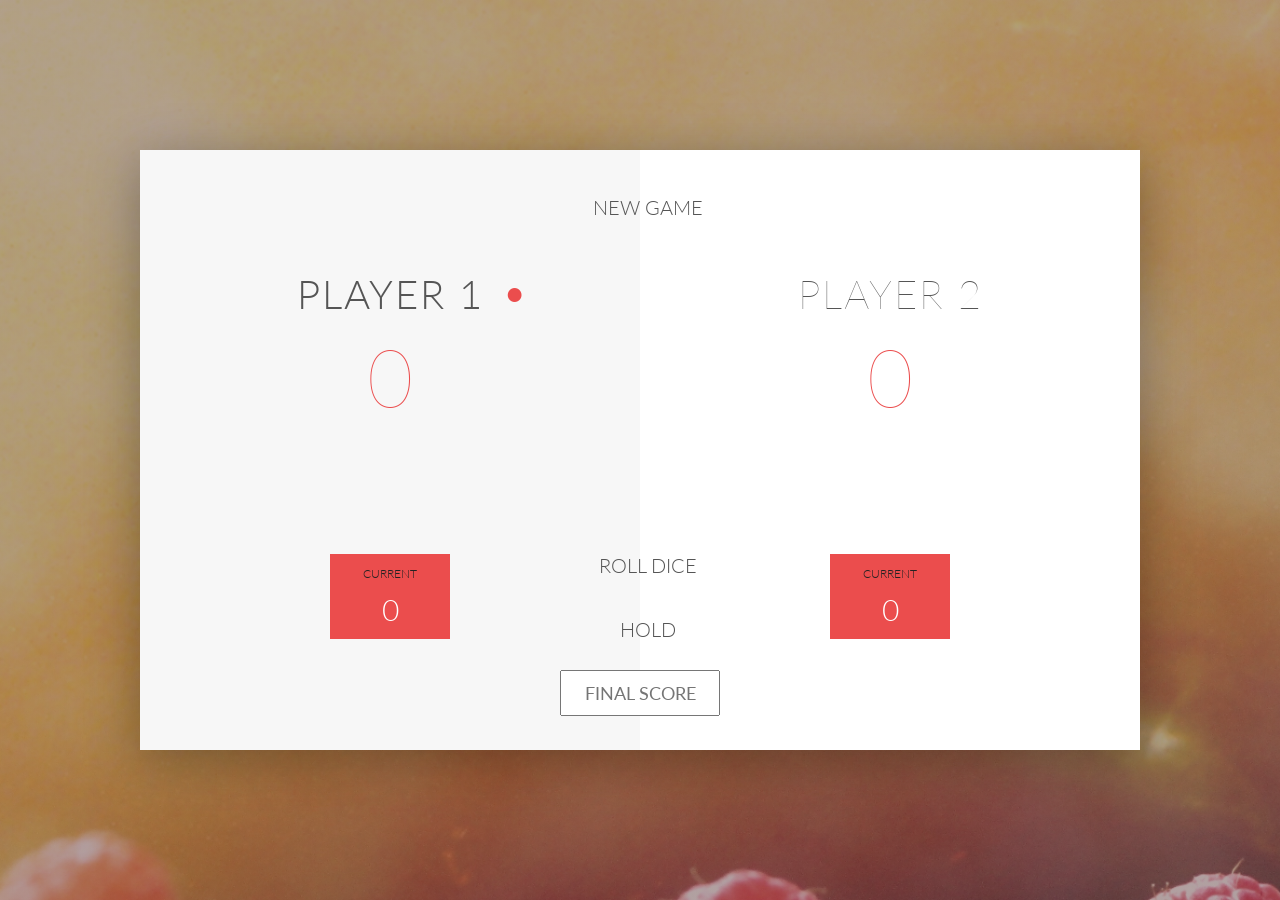
<file: 4-DOM-Pig-Game/index.html>
<!DOCTYPE html>
<html lang="en">
    <head>
        <meta charset="UTF-8">
        <link href="https://fonts.googleapis.com/css?family=Lato:100,300,600" rel="stylesheet" type="text/css">
        <link href="http://code.ionicframework.com/ionicons/2.0.1/css/ionicons.min.css" rel="stylesheet" type="text/css">
        <link type="text/css" rel="stylesheet" href="style.css">
        
        <title>Pig Game</title>
    </head>

    <body>
        <div class="wrapper clearfix">
            <div class="player-0-panel active">
                <div class="player-name" id="name-0">Player 1</div>
                <div class="player-score" id="score-0">43</div>
                <div class="player-current-box">
                    <div class="player-current-label">Current</div>
                    <div class="player-current-score" id="current-0">11</div>
                </div>
            </div>
            
            <div class="player-1-panel">
                <div class="player-name" id="name-1">Player 2</div>
                <div class="player-score" id="score-1">72</div>
                <div class="player-current-box">
                    <div class="player-current-label">Current</div>
                    <div class="player-current-score" id="current-1">0</div>
                </div>
            </div>
            
            <button class="btn-new"><i class="ion-ios-plus-outline"></i>New game</button>
            <button class="btn-roll"><i class="ion-ios-loop"></i>Roll dice</button>
            <button class="btn-hold"><i class="ion-ios-download-outline"></i>Hold</button>
            <input type="text" placeholder="Final score" class="final-score">
            <img src="dice-5.png" alt="Dice" class="dice" id="dice-1">
            <img src="dice-5.png" alt="Dice" class="dice" id="dice-2">
        </div>
        
        <script src="challenges.js"></script>
    </body>
</html>
</file>
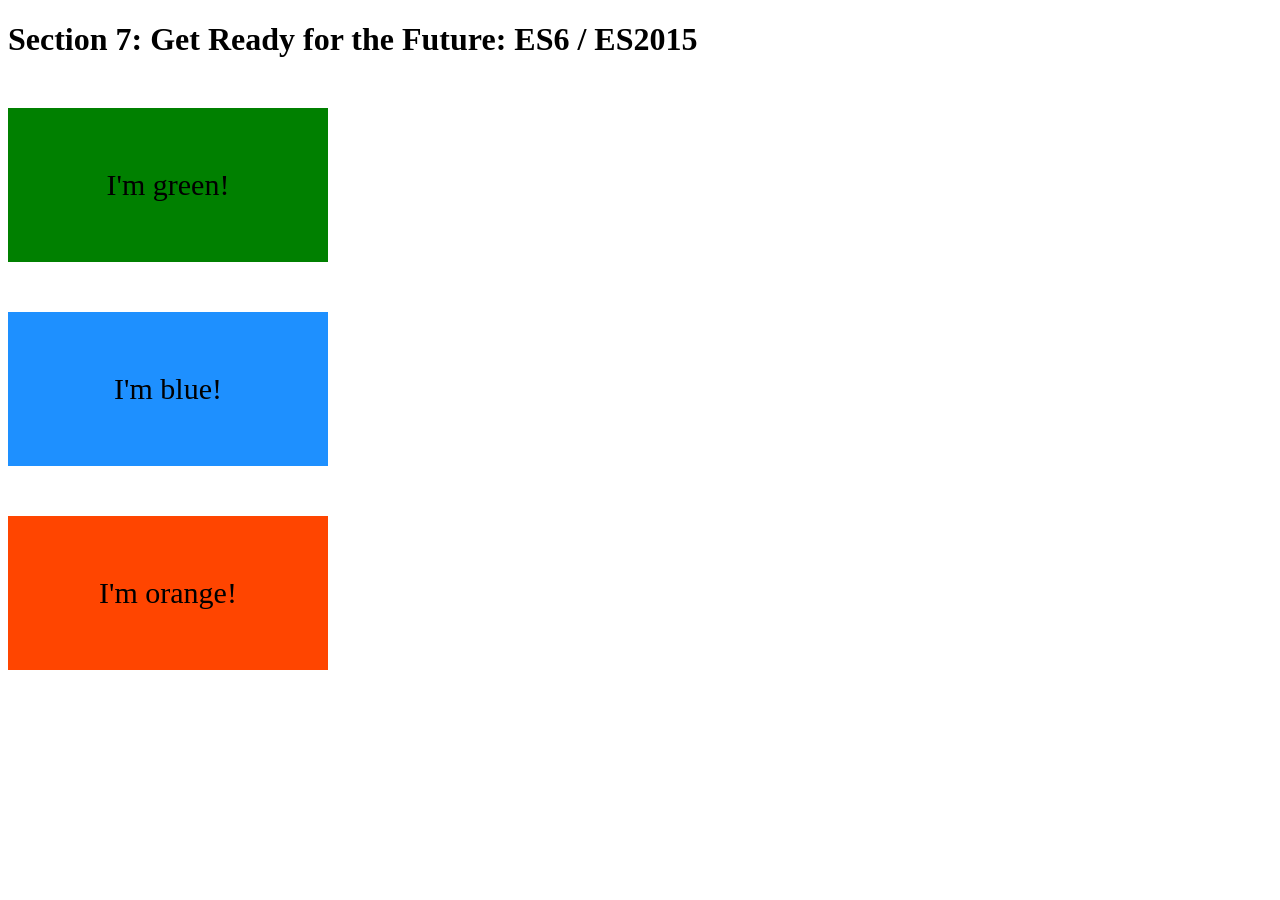
<file: 7-EcmaScript2015/index.html>
<!DOCTYPE html>
<html lang="en">
    <head>
        <meta charset="UTF-8">
        <title>Section 7: Get Ready for the Future: ES6 / ES2015</title>
        
        <style>
            .box {
                width: 200px;
                padding: 60px;
                text-align: center;
                font-size: 30px;
                margin-top: 50px;
            }
            
            .green { background-color: green; }
            .blue { background-color: dodgerblue; }
            .orange { background-color: orangered; }
            
        </style>
        
    </head>

    <body>
        <h1>Section 7: Get Ready for the Future: ES6 / ES2015</h1>
        
        <div class="box green">I'm green!</div>
        <div class="box blue">I'm blue!</div>
        <div class="box orange">I'm orange!</div>
        
        <script src="challenge.js"></script>
    </body>
</html>
</file>
<file: 4-DOM-Pig-Game/style.css>
/**********************************************
*** GENERAL
**********************************************/

#dice-1 {
    top: 120px;
}

#dice-2 {
    top: 250px;
}

.final-score {
    position: absolute;
    left: 50%;
    transform: translateX(-50%);
    top: 520px;
    color: #555;
    font-size: 18px;
    font-family: 'Lato';
    text-align: center;
    padding: 10px;
    width: 160px;
    text-transform: uppercase;
}

.final-score::focus {
    outline: none;
}

* {
    margin: 0;
    padding: 0;
    box-sizing: border-box;
    
}

.clearfix::after {
    content: "";
    display: table;
    clear: both;
}

body {
    background-image: linear-gradient(rgba(62, 20, 20, 0.4), rgba(62, 20, 20, 0.4)), url(back.jpg);
    background-size: cover;
    background-position: center;
    font-family: Lato;
    font-weight: 300;
    position: relative;
    height: 100vh;
    color: #555;
}

.wrapper {
    width: 1000px;
    position: absolute;
    top: 50%;
    left: 50%;
    transform: translate(-50%, -50%);
    background-color: #fff;
    box-shadow: 0px 10px 50px rgba(0, 0, 0, 0.3);
    overflow: hidden;
}

.player-0-panel,
.player-1-panel {
    width: 50%;
    float: left;
    height: 600px;
    padding: 100px;
}



/**********************************************
*** PLAYERS
**********************************************/

.player-name {
    font-size: 40px;
    text-align: center;
    text-transform: uppercase;
    letter-spacing: 2px;
    font-weight: 100;
    margin-top: 20px;
    margin-bottom: 10px;
    position: relative;
}

.player-score {
    text-align: center;
    font-size: 80px;
    font-weight: 100;
    color: #EB4D4D;
    margin-bottom: 130px;
}

.active { background-color: #f7f7f7; }
.active .player-name { font-weight: 300; }

.active .player-name::after {
    content: "\2022";
    font-size: 47px;
    position: absolute;
    color: #EB4D4D;
    top: -7px;
    right: 10px;
    
}

.player-current-box {
    background-color: #EB4D4D;
    color: #fff;
    width: 40%;
    margin: 0 auto;
    padding: 12px;
    text-align: center;
}

.player-current-label {
    text-transform: uppercase;
    margin-bottom: 10px;
    font-size: 12px;
    color: #222;
}

.player-current-score {
    font-size: 30px;
}

button {
    position: absolute;
    width: 200px;
    left: 50%;
    transform: translateX(-50%);
    color: #555;
    background: none;
    border: none;
    font-family: Lato;
    font-size: 20px;
    text-transform: uppercase;
    cursor: pointer;
    font-weight: 300;
    transition: background-color 0.3s, color 0.3s;
}

button:hover { font-weight: 600; }
button:hover i { margin-right: 20px; }

button:focus {
    outline: none;
}

i {
    color: #EB4D4D;
    display: inline-block;
    margin-right: 15px;
    font-size: 32px;
    line-height: 1;
    vertical-align: text-top;
    margin-top: -4px;
    transition: margin 0.3s;
}

.btn-new { top: 45px;}
.btn-roll { top: 403px;}
.btn-hold { top: 467px;}

.dice {
    position: absolute;
    left: 50%;
    top: 150px;
    transform: translateX(-50%);
    height: 100px;
    box-shadow: 0px 10px 60px rgba(0, 0, 0, 0.10);
}

.winner { background-color: #f7f7f7; }
.winner .player-name { font-weight: 300; color: #EB4D4D; }
</file>
